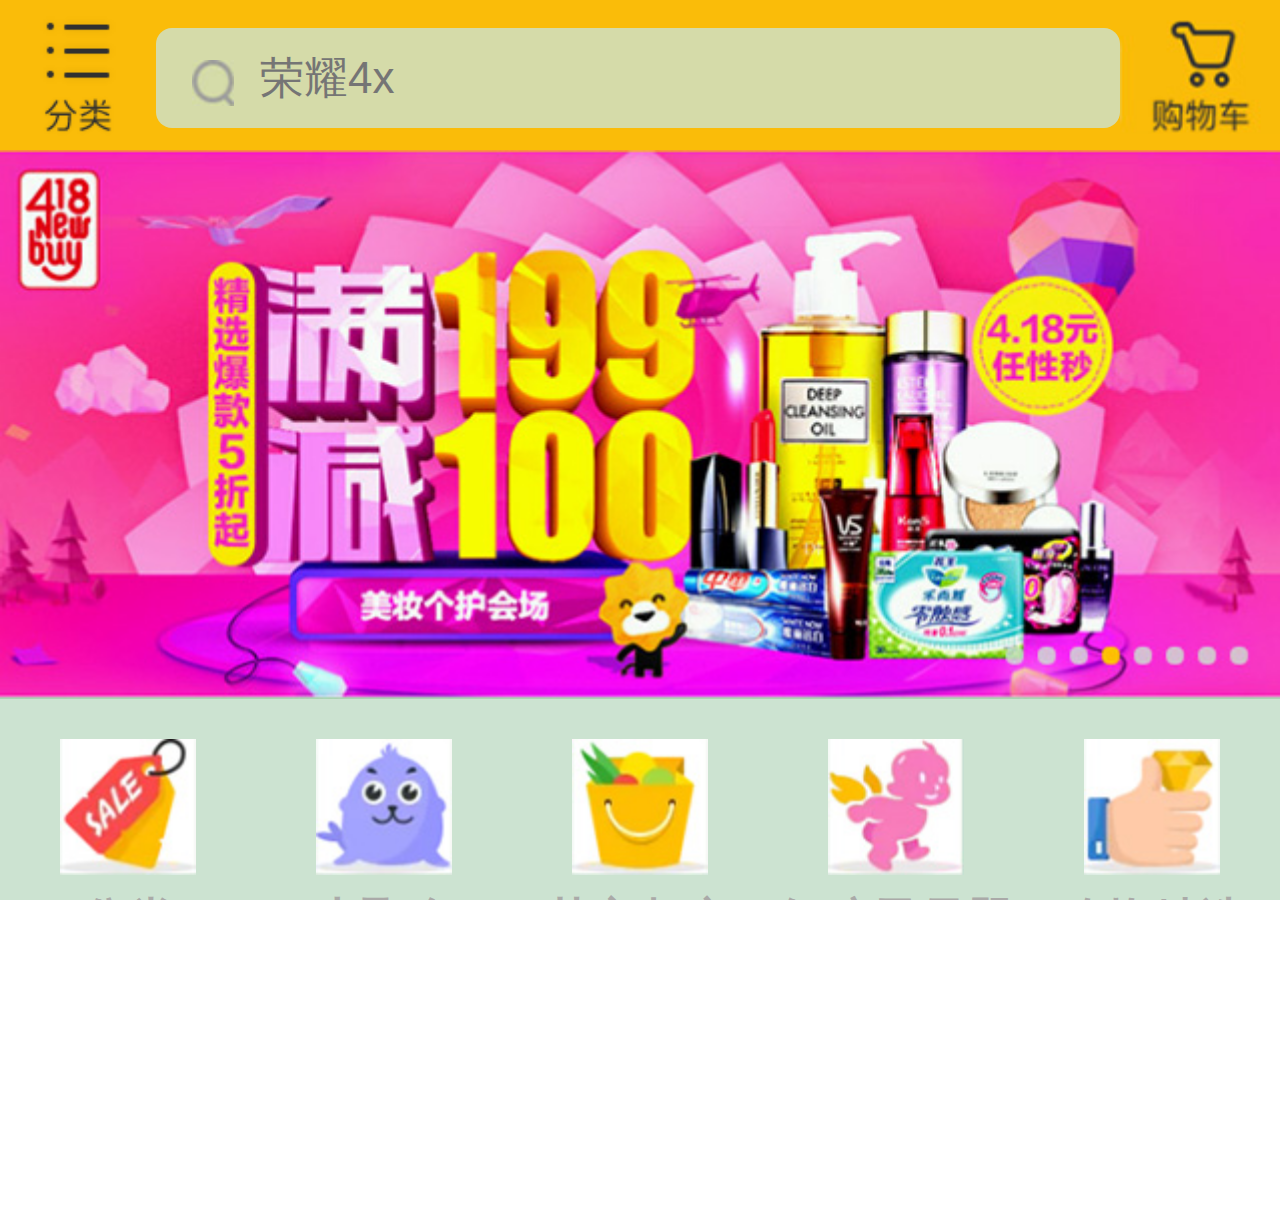
<file: 第二天/index.html>
<!DOCTYPE html>
<html lang="en">
<head>
    <meta charset="UTF-8">
    <title>苏宁首页</title>
    <link rel="stylesheet" href="css/index.css">
    <script src="../public/布局.js"></script>
   
</head>
<body>
    <header class="head_box clearfix">
        <a href="" class="btn_type"></a>
        <div class="search">
            <form action="" class="search_box">
                <input type="text" placeholder="荣耀4x" class="search_inp">
            </form>
        </div>
        <a href="" class="buy_cur"></a>
    </header>
    <section class="main">
        <ul class="list clearfix">
            <li><a href="#"><img src="img/banner1.jpg" alt=""></a></li>
        </ul>
        <ul class="fix clearfix">
            <li>
                <a href="#" class="fix_nav">
                    <img src="img/quick/quick_13.jpg" alt="" class="fix_img">
                    <h3 class="title">分类</h3>
                </a>
            </li>
            <li>
                <a href="#" class="fix_nav">
                    <img src="img/quick/quick_15.jpg" alt="" class="fix_img">
                    <h3 class="title">大聚会</h3>
                </a>
            </li>
            <li>
                <a href="#" class="fix_nav">
                    <img src="img/quick/quick_17.jpg" alt="" class="fix_img">
                    <h3 class="title">苏宁超市</h3>
                </a>
            </li>
            <li>
                <a href="#" class="fix_nav">
                    <img src="img/quick/quick_19.jpg" alt="" class="fix_img">
                    <h3 class="title">红孩子母婴</h3>
                </a>
            </li>
            <li>
                <a href="#" class="fix_nav">
                    <img src="img/quick/quick_21.jpg" alt="" class="fix_img">
                    <h3 class="title">购物精选</h3>
                </a>
            </li>
            <li>
                <a href="#" class="fix_nav">
                    <img src="img/quick/quick_35.jpg" alt="" class="fix_img">
                    <h3 class="title">我的易购</h3>
                </a>
            </li>
            <li>
                <a href="#" class="fix_nav">
                    <img src="img/quick/quick_37.jpg" alt="" class="fix_img">
                    <h3 class="title">赚钱</h3>
                </a>
            </li>
            <li>
                <a href="#" class="fix_nav">
                    <img src="img/quick/quick_39.jpg" alt="" class="fix_img">
                    <h3 class="title">领云钻</h3>
                </a>
            </li>
            <li>
                <a href="#" class="fix_nav">
                    <img src="img/quick/quick_41.jpg" alt="" class="fix_img">
                    <h3 class="title">门店导购</h3>
                </a>
            </li>
            <li>
                <a href="#" class="fix_nav">
                    <img src="img/quick/quick_43.jpg" alt="" class="fix_img">
                    <h3 class="title">客户端下载</h3>
                </a>
            </li>

        </ul>

    </section>
   

</body>
</html>
</file>
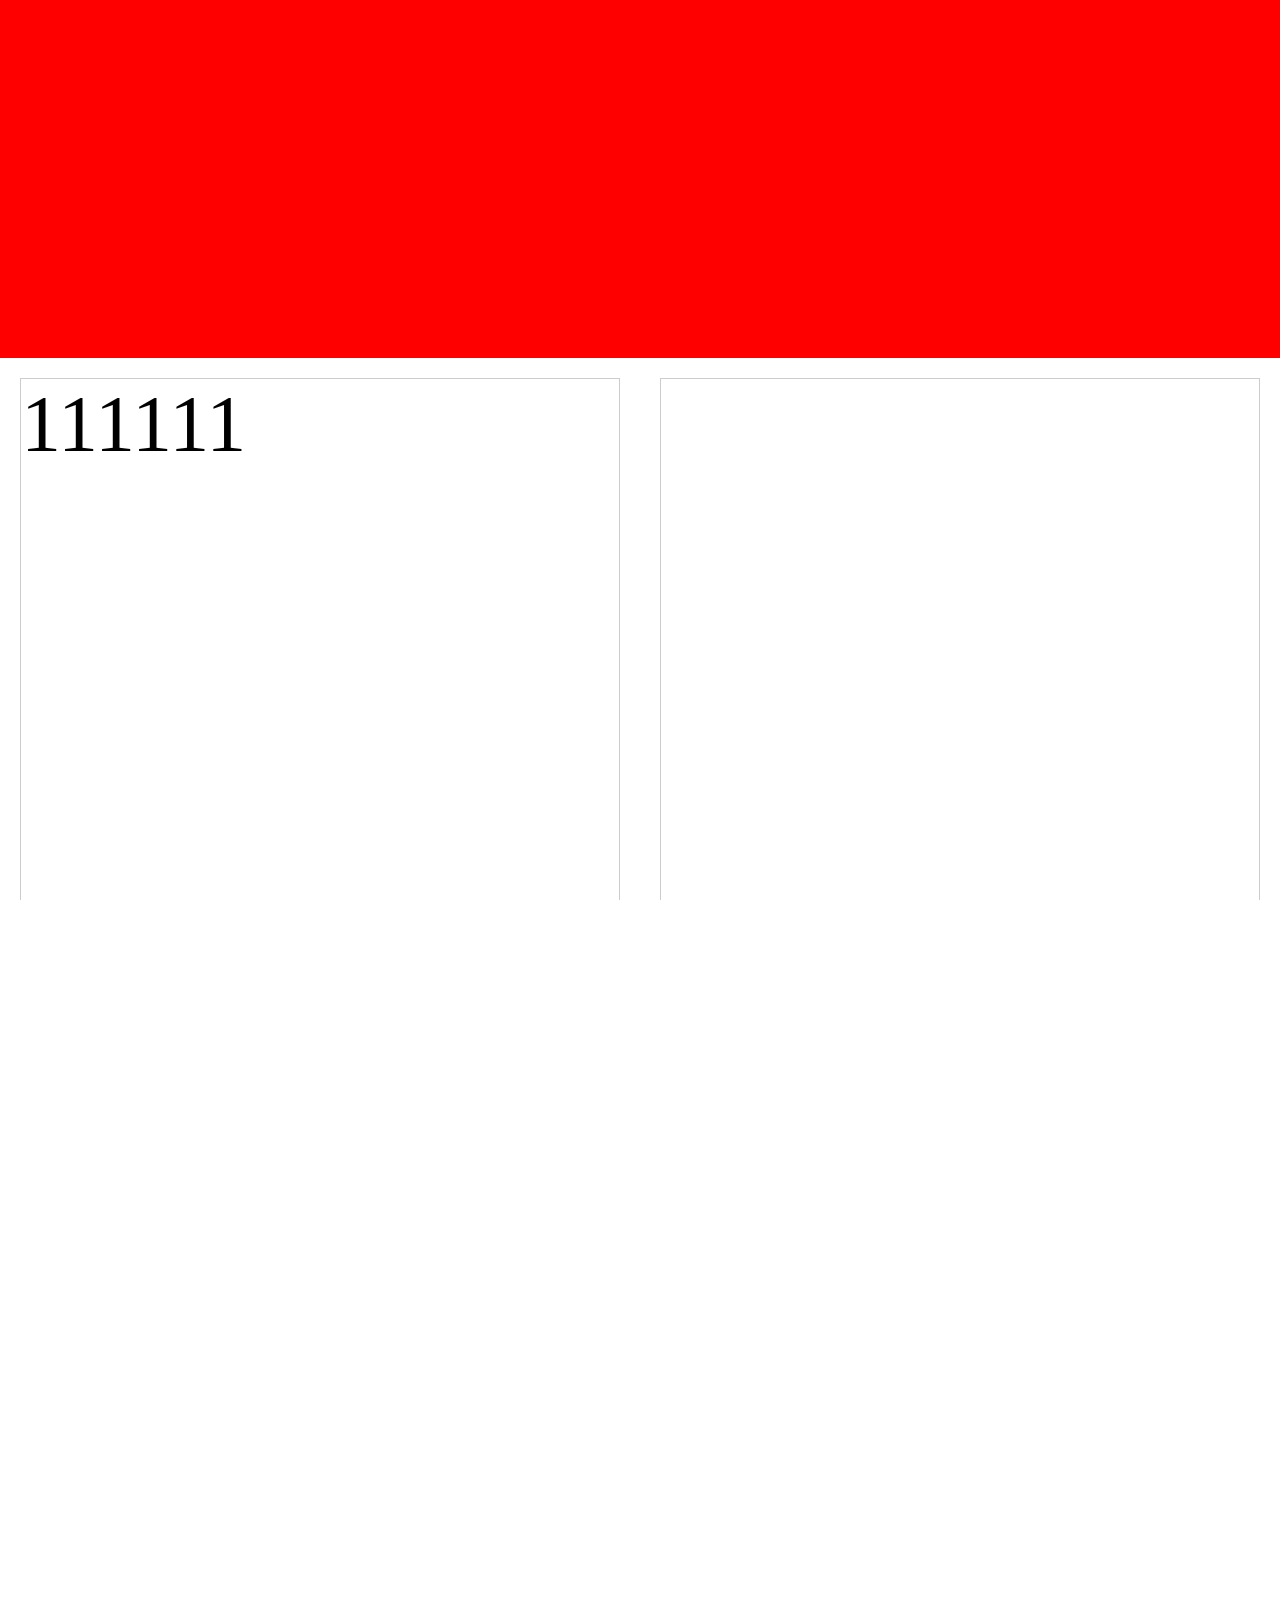
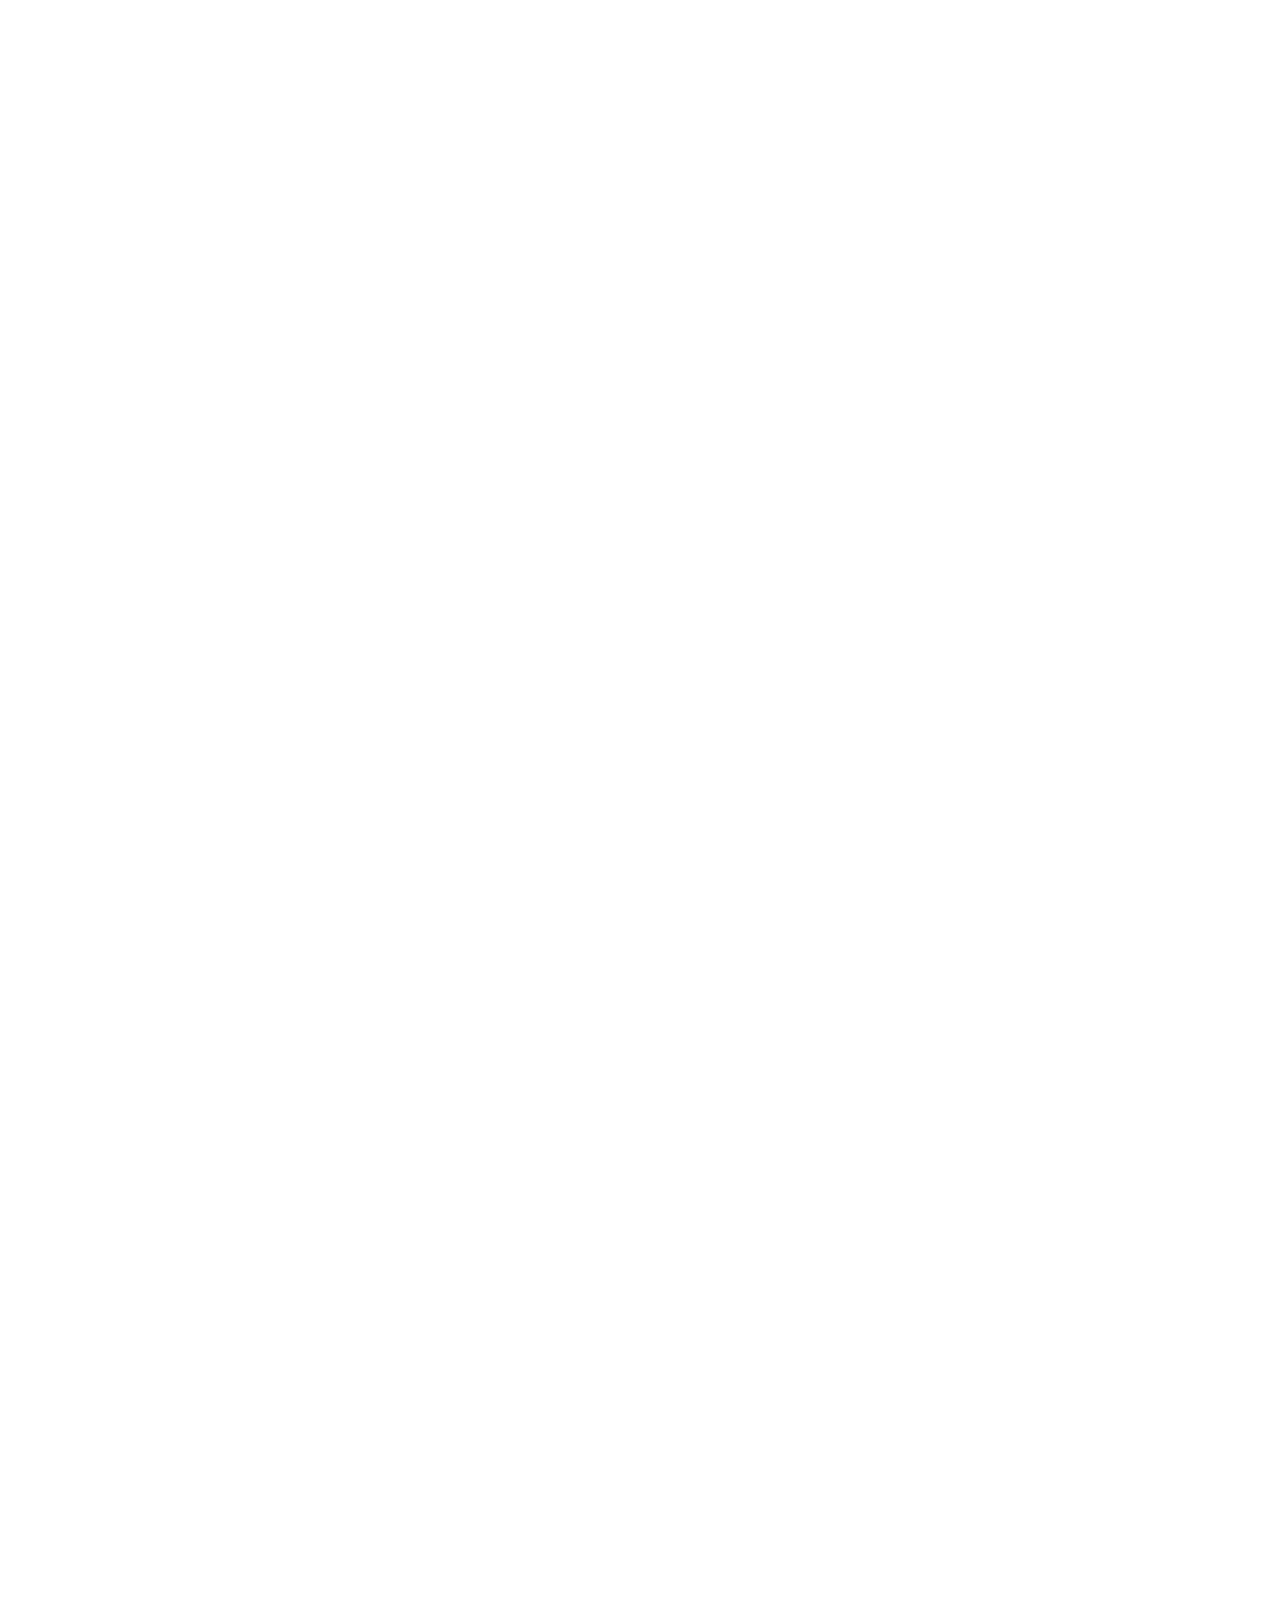
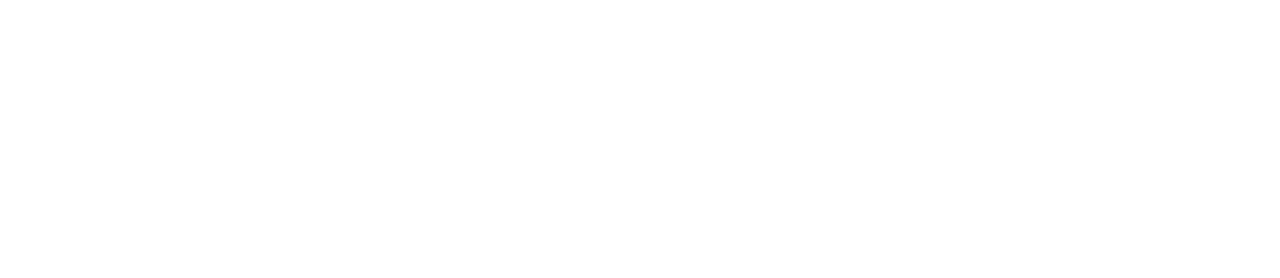
<file: 第一天/5、移动端布局.html>
<!DOCTYPE html>
<html lang="en">
<head>
    <meta charset="UTF-8">
    <title>移动端布局</title>
    <script src="../public/布局.js"></script>


    <style>

        /*
            解决定位问题
            1、默认定位 相对于document；
            2、我们给html{width：100% height：100%； overflow：hide}  这样会丢失滚动条
            3、所以我们给body{width：100% height：100%； overflow：auto}
        */
        *{
            margin: 0;
            padding: 0;
        }
        html{
            width: 100%;
            height: 100%;
            overflow: hidden;
        }
        body{
            width: 100%;
            height: 100%;
            overflow: auto;

        }
        .headBox{
            position: absolute;/* 相对于document */
            top: 0;
            left: 0;
            width:100%;
            height: 4.475rem;
            background: red;
        }
        .list{
            margin-top: 4.475rem;
            width: 100%;

        }
        .clearfix:after{
            content: "";
            display: block;
            clear: both;
        }
        .list li{
            box-sizing: border-box;
            list-style: none;
            float: left;
            height: 12.5rem;
            width: 7.5rem;
            margin: 0.25rem;
            border: 1px solid #cccccc;
        }


    </style>
</head>
<body>
    <!--
        布局步骤：
        1、确定好尺寸
        2、搭建大体框架；
    -->
</body>
<header class="headBox">
    <div id="top"></div>
    <div id="bottom"></div>
</header>
<ul class="list clearfix" >
    <li>111111</li>
    <li></li>
    <li></li>
    <li></li>
    <li></li>
    <li></li>
</ul>
</html>
</file>
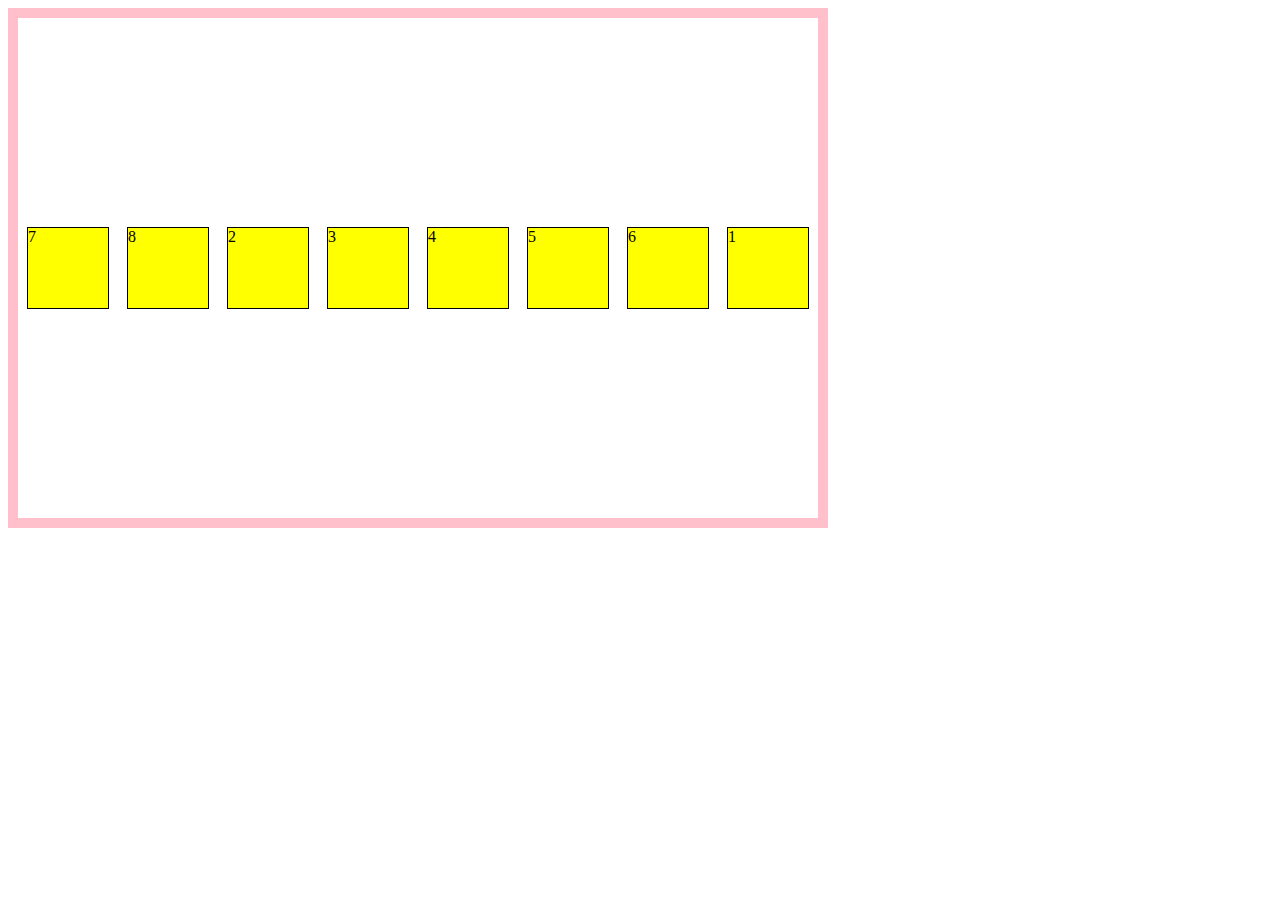
<file: 第三天/11-弹性盒模型.html>
<!DOCTYPE html>
<html>
	<head>
		<meta charset="UTF-8">
		<title></title>
		<style>
			.box{
				width: 800px;
				height: 500px;
				border: 10px solid pink;
				display: flex;
				flex-direction:row;
				justify-content: space-around;
				align-items: center;
				flex-wrap: wrap;
				align-content: space-around;
			}
			.box .item{
				width: 80px;
				height: 80px;
				background-color: yellow;
				border: 1px solid black;
			}
			.box .item:nth-of-type(1){
				order: 9;
			}
			.box .item:nth-of-type(2){
				order: 2;
			}
			.box .item:nth-of-type(3){
				order: 3;
			}
			.box .item:nth-of-type(4){
				order: 4;
			}
			.box .item:nth-of-type(5){
				order: 5;
			}
			.box .item:nth-of-type(6){
				order: 6;
			}
			.box .item:nth-of-type(7){
				order: -3;
			}
			.box .item:nth-of-type(8){
				order: -2;
			}
		</style>
		<!--
			order 显示顺序
			数字越大，显示越靠后
			支持负数
		-->
	</head>
	<body>
		<div class="box">
			<div class="item">1</div>
			<div class="item">2</div>
			<div class="item">3</div>
			<div class="item">4</div>
			<div class="item">5</div>
			<div class="item">6</div>
			<div class="item">7</div>
			<div class="item">8</div>
		</div>
	</body>
</html>
</file>
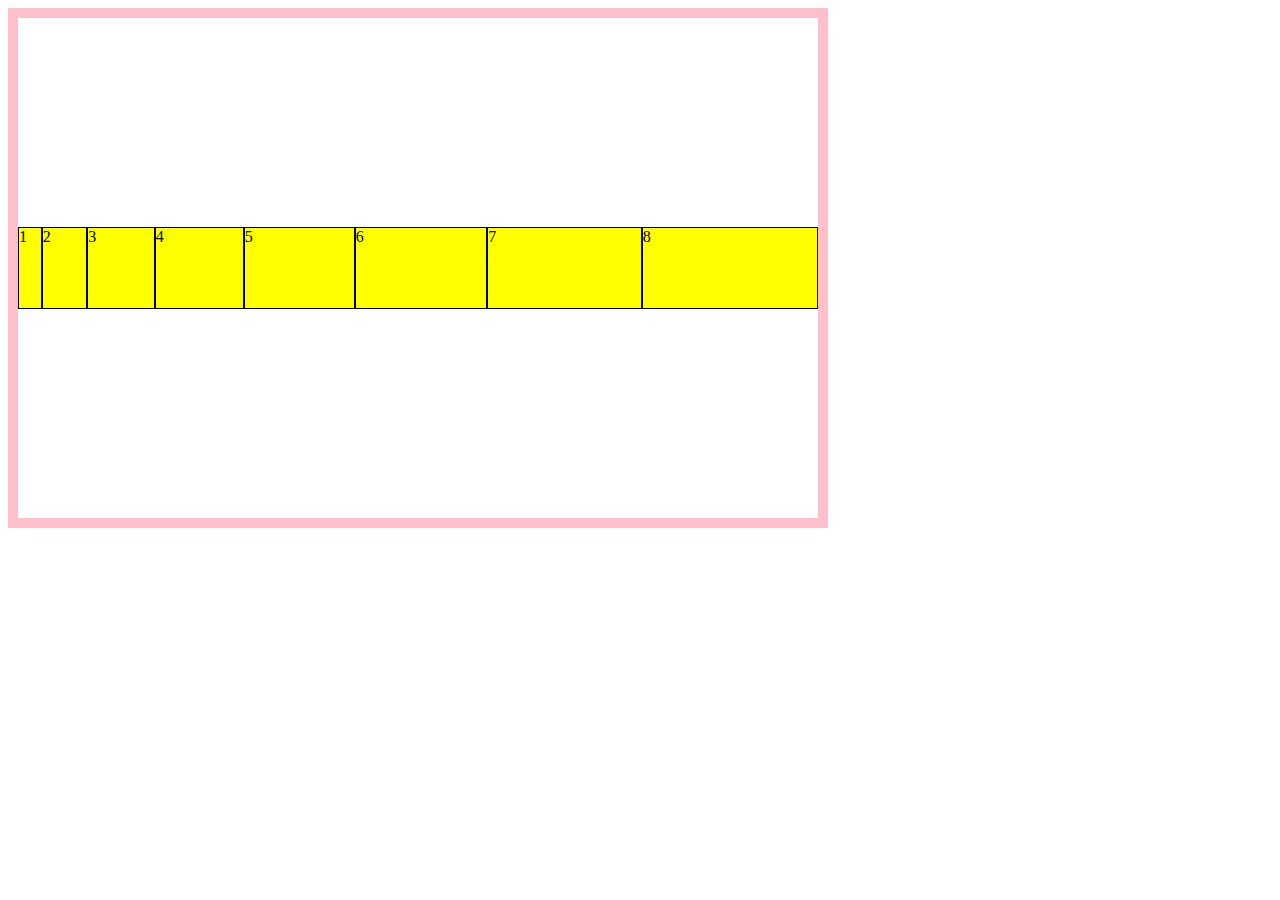
<file: 第三天/12-弹性盒模型.html>
<!DOCTYPE html>
<html>
	<head>
		<meta charset="UTF-8">
		<title></title>
		<style>
			.box{
				width: 800px;
				height: 500px;
				border: 10px solid pink;
				display: flex;
				flex-direction:row;
				justify-content: space-around;
				align-items: center;
				flex-wrap: wrap;
				align-content: space-around;
			}
			.box .item{
				width: 80px;
				height: 80px;
				background-color: yellow;
				border: 1px solid black;
			}
			.box .item:nth-of-type(1){
				flex:1;
			}
			.box .item:nth-of-type(2){
				flex:2;
			}
			.box .item:nth-of-type(3){
				flex:3;
			}
			.box .item:nth-of-type(4){
				flex:4;
			}
			.box .item:nth-of-type(5){
				flex:5;
			}
			.box .item:nth-of-type(6){
				flex:6;
			}
			.box .item:nth-of-type(7){
				flex:7;
			}
			.box .item:nth-of-type(8){
				flex:8;
			}
		</style>
		<!--
			flex 伸缩性
			flex: auto
			flex: none
		-->
	</head>
	<body>
		<div class="box">
			<div class="item">1</div>
			<div class="item">2</div>
			<div class="item">3</div>
			<div class="item">4</div>
			<div class="item">5</div>
			<div class="item">6</div>
			<div class="item">7</div>
			<div class="item">8</div>
		</div>
	</body>
</html>
</file>
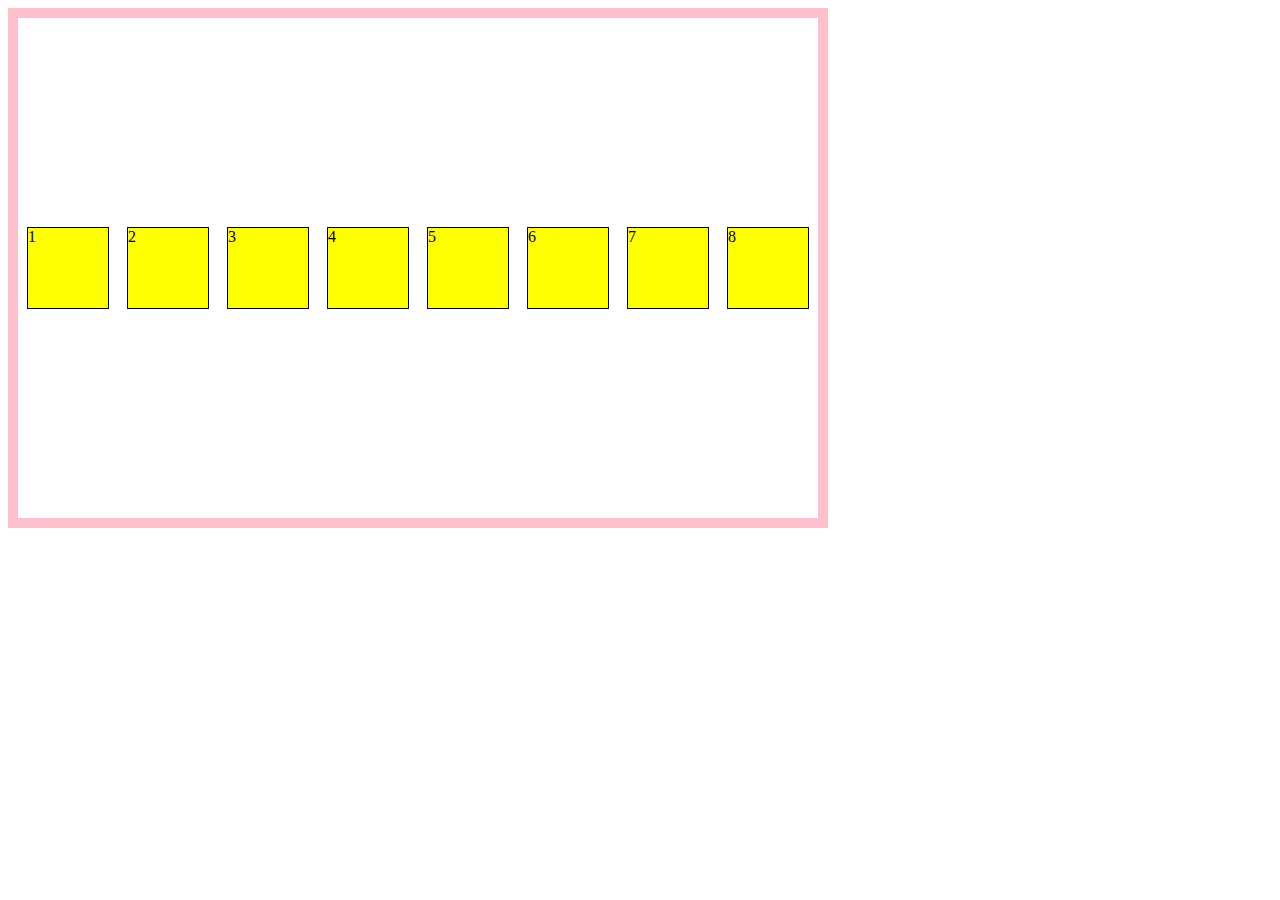
<file: 第三天/13-弹性盒模型.html>
<!DOCTYPE html>
<html>
	<head>
		<meta charset="UTF-8">
		<title></title>
		<style>
			.box{
				width: 800px;
				height: 500px;
				border: 10px solid pink;
				display: flex;
				flex-direction:row;
				justify-content: space-around;
				align-items: center;
				flex-wrap: wrap;
				align-content: space-around;
			}
			.box .item{
				width: 80px;
				height: 80px;
				background-color: yellow;
				border: 1px solid black;
			}
			.box .item:nth-of-type(1){
				align-self:flex-start;
			}
			.box .item:nth-of-type(2){
				align-self:flex-end;
			}
			.box .item:nth-of-type(3){
				align-self:center;
			}
			.box .item:nth-of-type(4){
				align-self:flex-start;
			}
			.box .item:nth-of-type(5){
				align-self:flex-end;
			}
			.box .item:nth-of-type(6){
				align-self:center;
			}
			.box .item:nth-of-type(7){
				align-self:flex-start;
			}
			.box .item:nth-of-type(8){
				align-self:flex-end;
			}
		</style>
		<!--
			align-self 子元素侧轴对齐
			flex-start (默认) 元素在开始位置 富裕空间占据另一侧
			flex-end 富裕空间在开始位置 元素占据另一侧
			center 元素居中 富裕空间 平分左右两侧

		-->
	</head>
	<body>
		<div class="box">
			<div class="item">1</div>
			<div class="item">2</div>
			<div class="item">3</div>
			<div class="item">4</div>
			<div class="item">5</div>
			<div class="item">6</div>
			<div class="item">7</div>
			<div class="item">8</div>
		</div>
	</body>
</html>
</file>
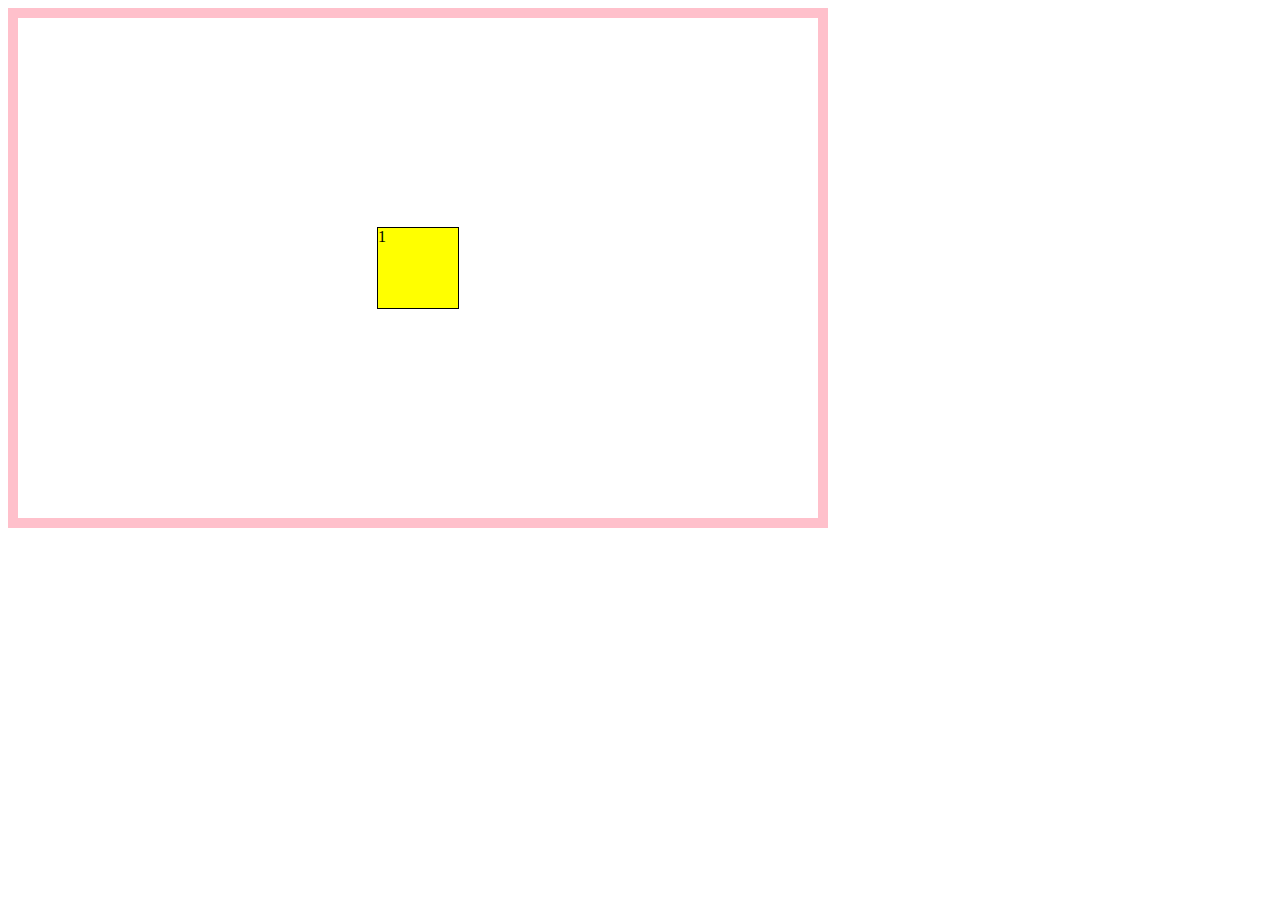
<file: 第三天/14-弹性盒模型.html>
<!DOCTYPE html>
<html>
	<head>
		<meta charset="UTF-8">
		<title></title>
		<style>
			.box{
				width: 800px;
				height: 500px;
				border: 10px solid pink;
				display: flex;
			}
			.box .item{
				width: 80px;
				height: 80px;
				background-color: yellow;
				border: 1px solid black;
				margin: auto;
			}
		</style>
		<!--
			margin:auto;
		-->
	</head>
	<body>
		<div class="box">
			<div class="item">1</div>
		</div>
	</body>
</html>
</file>
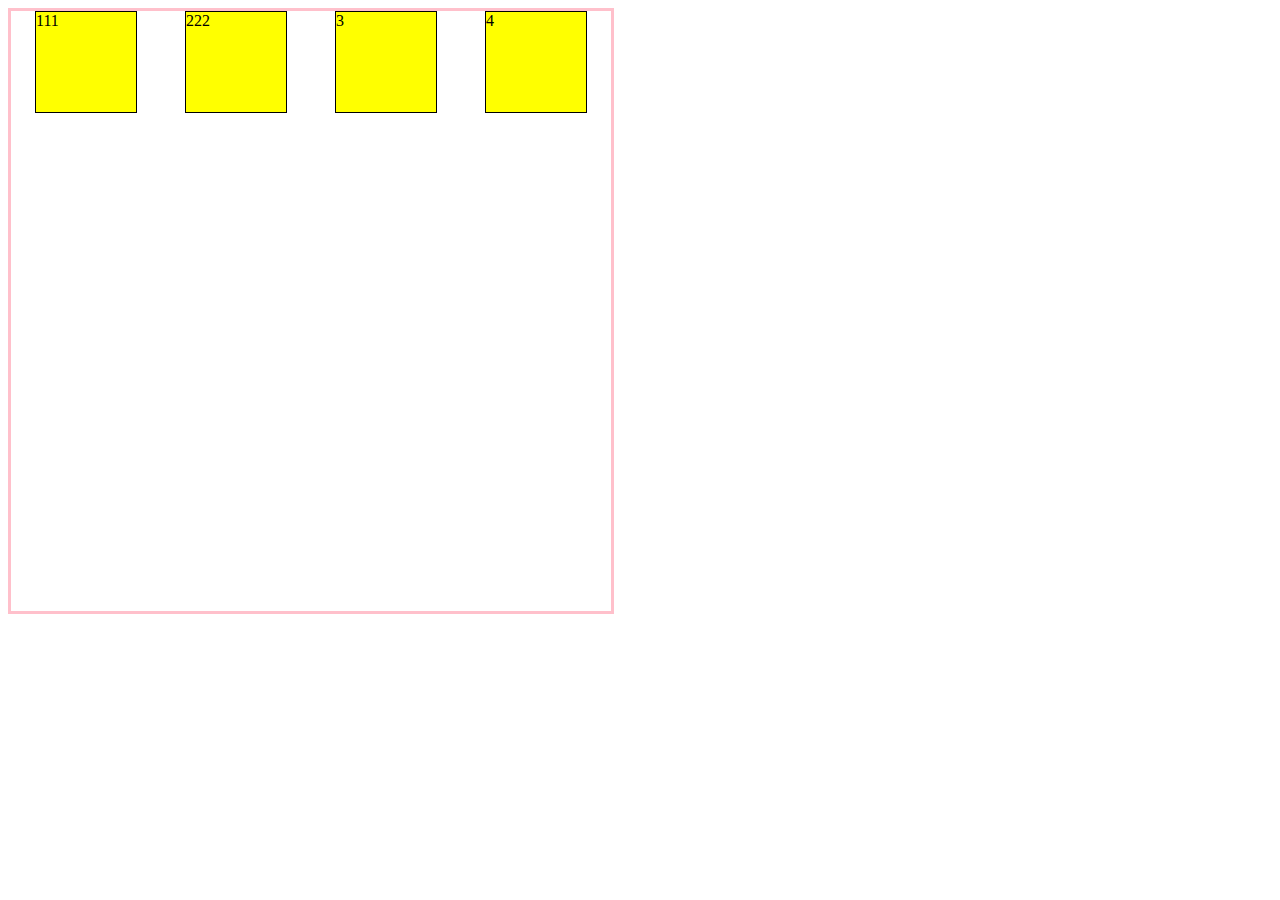
<file: 第三天/2-1、弹性和模型.html>
<!DOCTYPE html>
<html lang="en">
<head>
    <meta charset="UTF-8">
    <title>弹性和模型</title>
    <style>
        #box{
            margin: 0;
            padding: 0;
            width: 600px;
            height: 600px;
            border: 3px solid pink;
            display: flex;
            /*flex-direction:column-reverse ;*/
            justify-content:space-around;
        }
        #box li{
            list-style: none;
            width: 100px;
            height: 100px;
            background: yellow;
            border: 1px solid #000;
        }


    </style>
</head>
<body>
<!--
    justify-content 主轴对齐方式；
    1、 默认是flex-start 元素开始的位置，富裕空间占据另外一边；
        flex-end  元素结束的位置，富裕空间占据另外一边
        center元素居中，富裕空间均匀显示在元素的两侧类似于text-align：center；
        space-between 富裕空间在元素之间平均分配
        space-around  富裕空间在元素两侧平均分配
-->
<ul id="box">
    <li>111</li>
    <li>222</li>
    <li>3</li>
    <li>4</li>
<!--    <li>5</li>
    <li>6</li>
    <li>7</li>
    <li>8</li>-->
</ul>

</body>
</html>
</file>
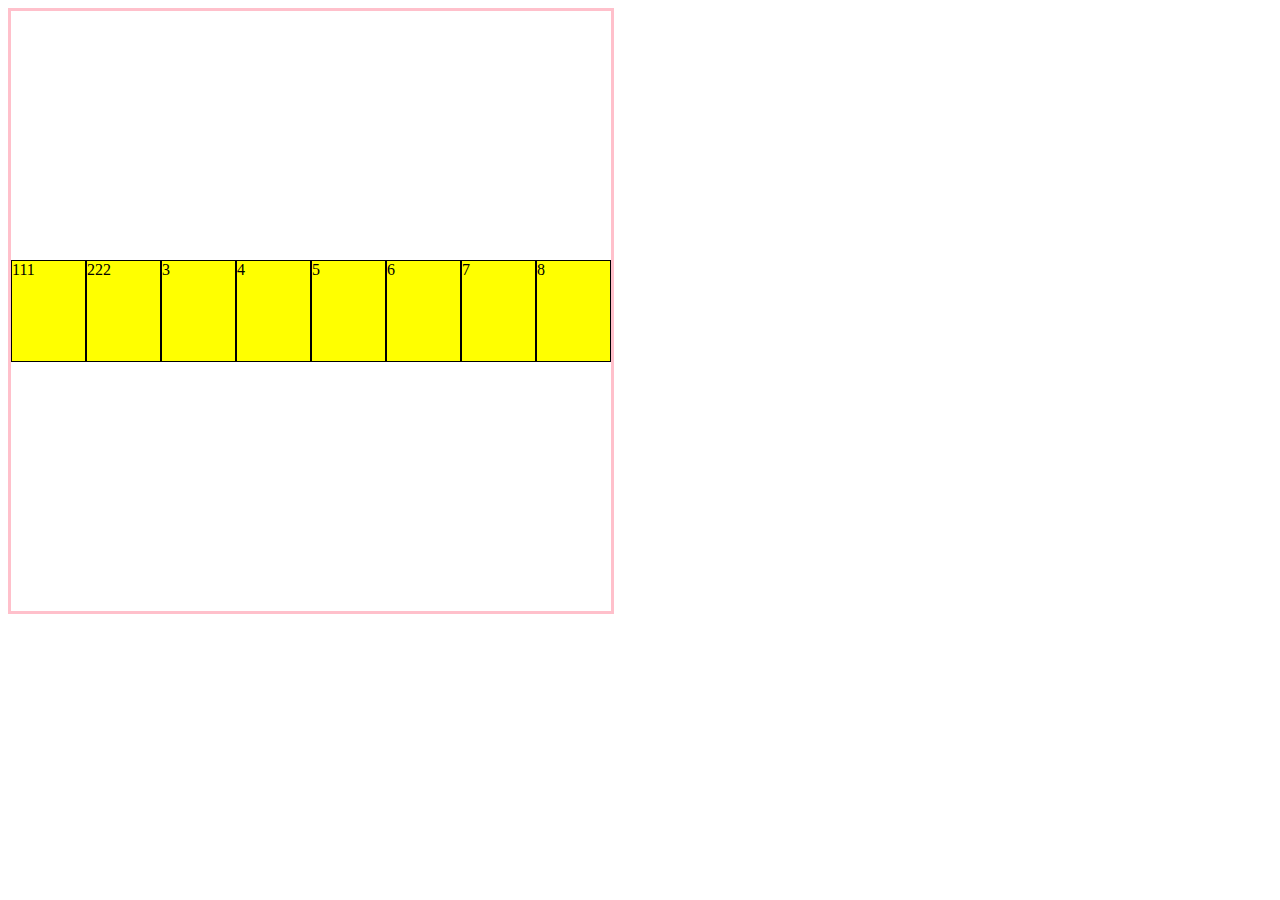
<file: 第三天/2-2弹性盒模型.html>
<!DOCTYPE html>
<html lang="en">
<head>
    <meta charset="UTF-8">
    <title>弹性和模型</title>
    <style>
        #box {
            margin: 0;
            padding: 0;
            width: 600px;
            height: 600px;
            border: 3px solid pink;
            display: flex;
            flex-direction: row;
            justify-content:center;
            align-items: center;
        }

        #box li {
            list-style: none;
            width: 100px;
            height: 100px;
            background: yellow;
            border: 1px solid #000;
        }


    </style>
</head>
<body>
<!--
        侧轴对齐方式
        align-items 侧轴对齐
        flex-start默认元素开始的位置；
        flex-end 默认元素结束的位置；
        center 元素居中富裕空间平均分布两侧；
-->
<ul id="box">
    <li>111</li>
    <li>222</li>
    <li>3</li>
    <li>4</li>
    <li>5</li>
    <li>6</li>
    <li>7</li>
    <li>8</li>
</ul>

</body>
</html>
</file>
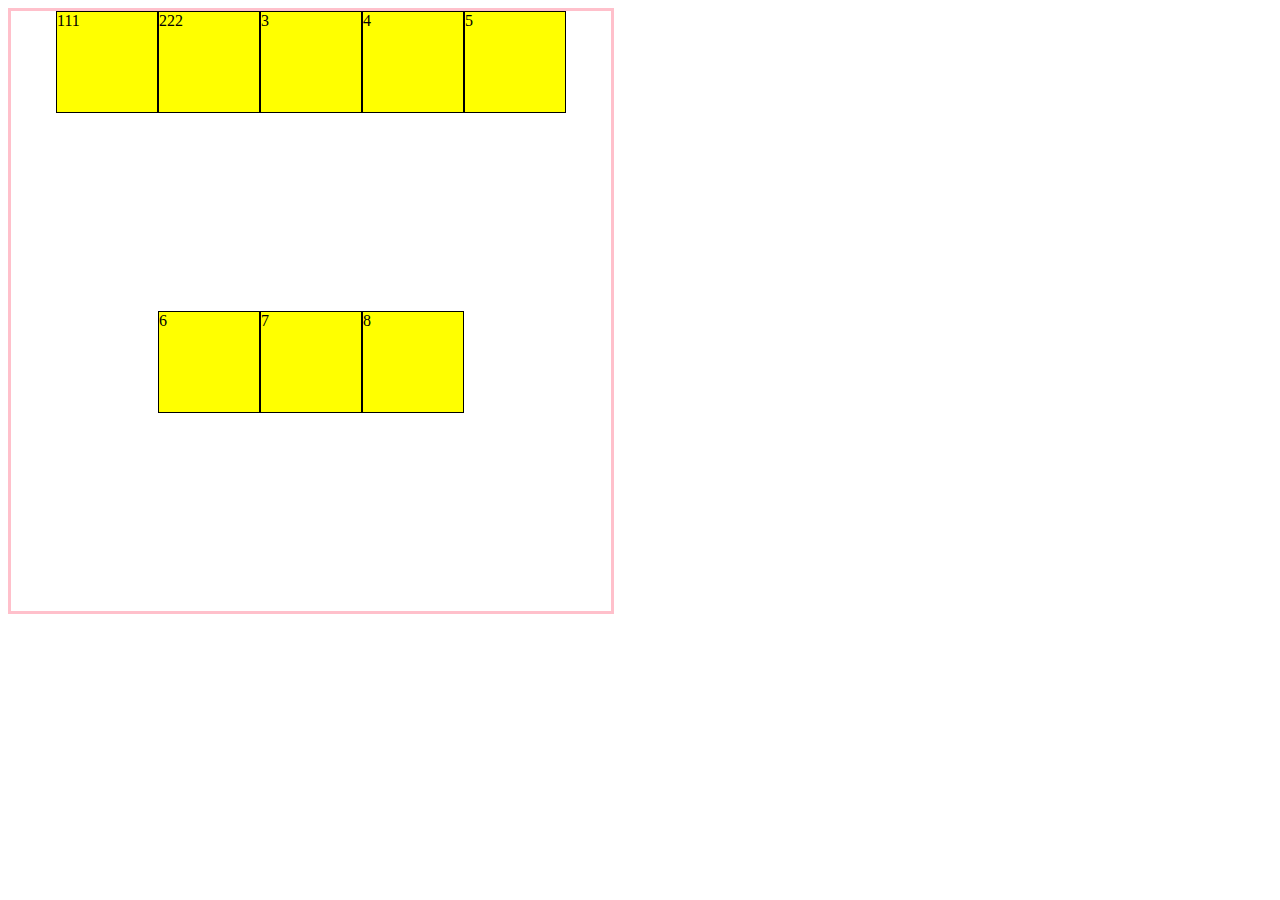
<file: 第三天/2-3、弹性盒模型.html>
<!DOCTYPE html>
<html lang="en">
<head>
    <meta charset="UTF-8">
    <title>弹性和模型</title>
    <style>
        #box {
            margin: 0;
            padding: 0;
            width: 600px;
            height: 600px;
            border: 3px solid pink;
            display: flex;
            flex-direction: row;
            justify-content:center;
            flex-wrap: wrap;
         /*   align-items: center;*/
        }

        #box li {
            list-style: none;
            width: 100px;
            height: 100px;
            background: yellow;
            border: 1px solid #000;
        }


    </style>
</head>
<body>
<!--
       flex-wrap 换行
			nowrap (默认)
			wrap 换行
			wrap-reverse 反向换行
-->
<ul id="box">
    <li>111</li>
    <li>222</li>
    <li>3</li>
    <li>4</li>
    <li>5</li>
    <li>6</li>
    <li>7</li>
    <li>8</li>
</ul>

</body>
</html>
</file>
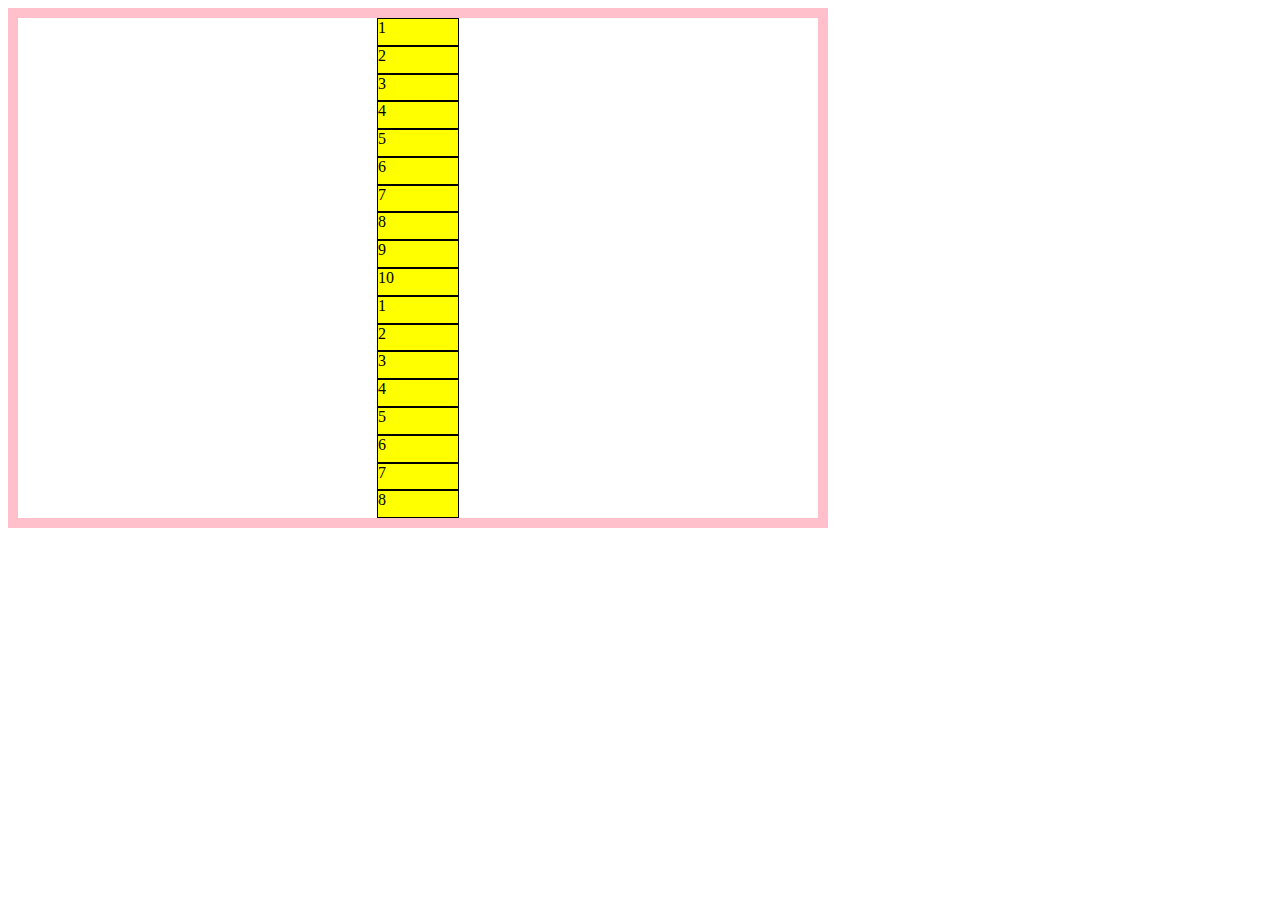
<file: 第三天/2-4、弹性和模型.html>
<!DOCTYPE html>
<html>
<head>
    <meta charset="UTF-8">
    <title></title>
    <style>
        .box{
            width: 800px;
            height: 500px;
            border: 10px solid pink;
            display: flex;
            flex-direction:row;
            justify-content: space-around;
            align-items: center;
            flex-wrap: wrap;
            align-content: space-around;
            flex-flow:column nowrap;
        }
        .box .item{
            width: 80px;
            height: 80px;
            background-color: yellow;
            border: 1px solid black;
        }
    </style>
    <!--
        align-content 堆栈伸缩行
        align-content 会更改 flex-wrap 的行为。它和 align-items 相似，但是,不是对齐伸缩项目，它对齐的是伸缩行。
        flex-start (默认) 元素在开始位置 富裕空间占据另一侧
        flex-end 富裕空间在开始位置 元素占据另一侧
        center 元素居中 富裕空间 平分左右两侧
        space-between 富裕空间在元素之间平均分配
        space-around  富裕空间在元素两侧平均分配

        flex-flow
        flex-flow 是 flex-direction 和 flex-wrap 的缩写
        flex-flow: [flex-direction] [flex-wrap]


    -->
</head>
<body>
<div class="box">
    <div class="item">1</div>
    <div class="item">2</div>
    <div class="item">3</div>
    <div class="item">4</div>
    <div class="item">5</div>
    <div class="item">6</div>
    <div class="item">7</div>
    <div class="item">8</div>
    <div class="item">9</div>
    <div class="item">10</div>
    <div class="item">1</div>
    <div class="item">2</div>
    <div class="item">3</div>
    <div class="item">4</div>
    <div class="item">5</div>
    <div class="item">6</div>
    <div class="item">7</div>
    <div class="item">8</div>
</div>
</body>
</html>
</file>
<file: 第二天/css/index.css>
/* reset */
body,
div,
ul,
li,
h3,
section {
  margin: 0;
  padding: 0;
  font-family: "Arial,Helvetica,STHeiTi,sans-serif";
}
li {
  list-style: none ;
}
input {
  margin: 0;
  padding: 0;
  border: none;
  -webkit-appearance: none;
}
a {
  color: #aaaaa8;
  text-decoration: none;
  -webkit-tap-highlight-color: transparent;
}
img {
  border: none;
  vertical-align: top;
}
/* less */
/* 工具样式 */
.clearfix:after {
  display: block;
  content: "";
  clear: both;
}
/* main */
html {
  width: 100%;
  height: 100%;
  overflow: hidden;
}
body {
  width: 100%;
  height: 100%;
  overflow: auto;
}
.head_box {
  position: absolute;
  width: 100%;
  height: 1.875rem;
  background: #fabc09;
}
.head_box .btn_type {
  float: left;
  width: 1.95rem;
  height: 1.875rem;
  background: url("../img/btn.type.png") no-repeat 0.5rem 0.2rem;
  background-size: 0.95rem 1.5rem;
}
.head_box .search {
  margin-top: 0.25rem;
  width: 12.05rem;
  height: 1.875rem;
  float: left;
  position: relative;
}
.head_box .search:before {
  content: "";
  position: absolute;
  top: 0.5rem;
  left: 0.45rem;
  width: 0.525rem;
  height: 0.575rem;
  background: url("../img/search.jpg") no-repeat;
  background-size: 0.525rem 0.575rem;
}
.head_box .search .search_box {
  padding-top: 0.1rem;
  height: 1.25rem;
}
.head_box .search .search_box .search_inp {
  box-sizing: border-box;
  float: left;
  width: 12.05rem;
  height: 1.25rem;
  padding-left: 1.3rem;
  background: #d5dba9;
  font-size: 0.55rem;
  color: #aaaaa8;
  border-radius: 0.2rem;
}
.head_box .buy_cur {
  float: left;
  width: 2rem;
  height: 1.875rem;
  background: url("../img/buy_cur.jpg") no-repeat 0 0.25rem;
  background-size: 2rem 1.425rem;
}
.main {
  margin-top: 1.875rem;
  width: 100%;
}
.main .list {
  width: 100%;
}
.main .list a {
  display: block;
  width: 100%;
}
.main .list a img {
  width: 100%;
}
.main .fix {
  background: #cce3d1;
  padding-top: 0.5rem;
  width: 100%;
  border-bottom: 1px solid #bbdac0;
}
.main .fix li {
  float: left;
  width: 3.2rem;
}
.main .fix li .fix_nav {
  text-align: center;
  display: block;
  width: 100%;
  font-size: 0.5rem;
  margin-bottom: 0.25rem;
}
.main .fix li .fix_nav .fix_img {
  width: 1.7rem;
  height: 1.7rem;
}
.main .fix li .fix_nav .title {
  width: 100%;
  height: 1.125rem;
  line-height: 1.125rem;
}
</file>
